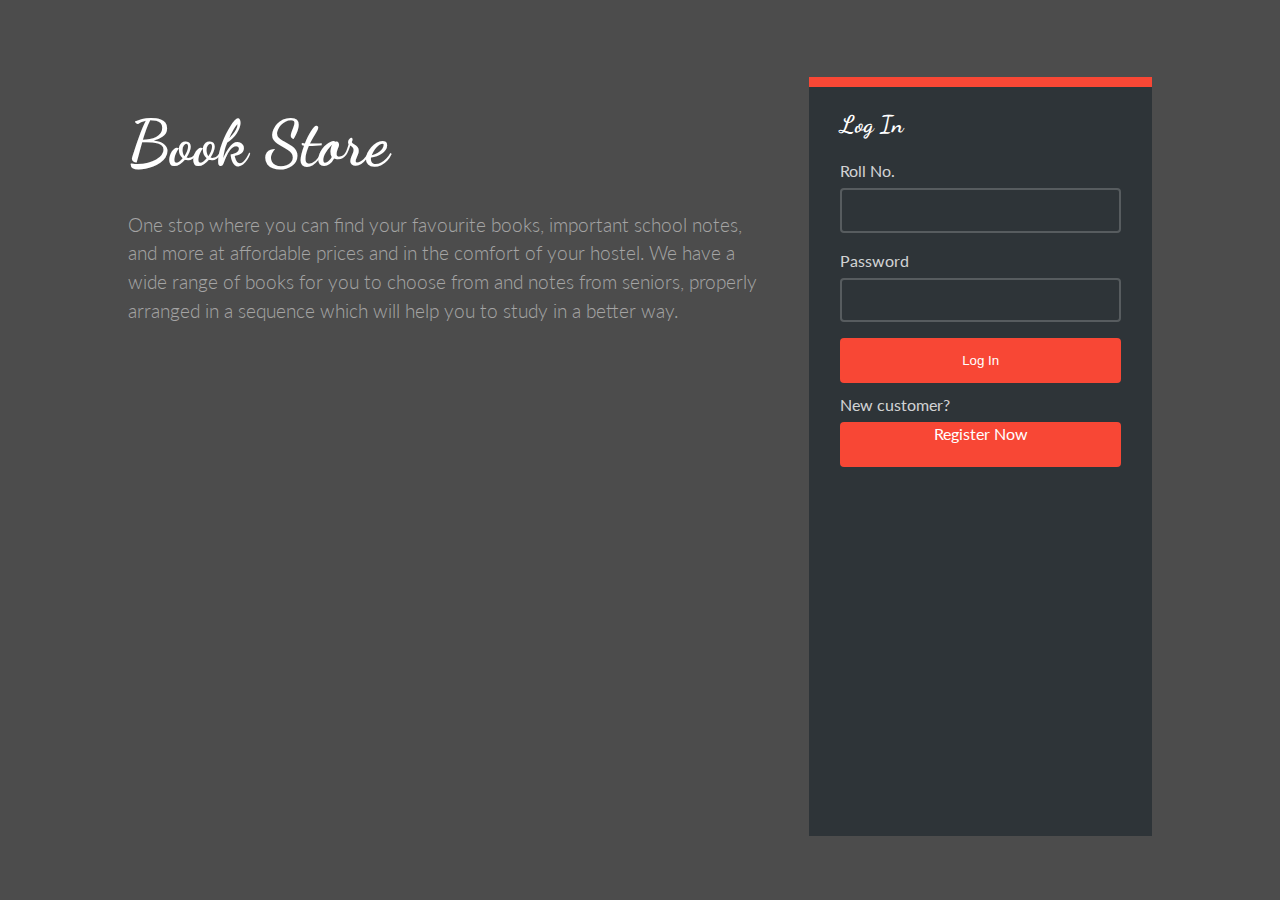
<file: DBMS PROJECT/index.html>
<!DOCTYPE html>
<html lang="en">
  <head>
    <meta charset="UTF-8" />
    <meta http-equiv="X-UA-Compatible" content="IE=edge" />
    <meta name="viewport" content="width=device-width, initial-scale=1.0" />
    <link rel="stylesheet" href="styles.css" />
    <title>Document</title>
  </head>
  <body>
    <div class="fullcontent">
      <div class="headings">
        <h1>Book Store</h1>
        <h2>
          One stop where you can find your favourite books, important school
          notes, and more at affordable prices and in the comfort of your
          hostel. We have a wide range of books for you to choose from and notes
          from seniors, properly arranged in a sequence which will help you to
          study in a better way.
        </h2>
      </div>
      <div class="formbox">
        <h3>Log In</h3>
        <form id="form" action="" method="post">
          <label for="">Roll No.</label>
          <input type="text" name="username" class="asd" />
          <label for="">Password</label>
          <input type="password" id="" name="password" class="asd" />
          <input
            id="btn"
            type="submit"
            name="submit"
            value="Log In"
            class="mainbox"
          />
          <label for="">New customer?</label>
          <a href="registerNow.html" class="mainbox">Register Now</a>
        </form>
      </div>
    </div>
  </body>
</html>
</file>
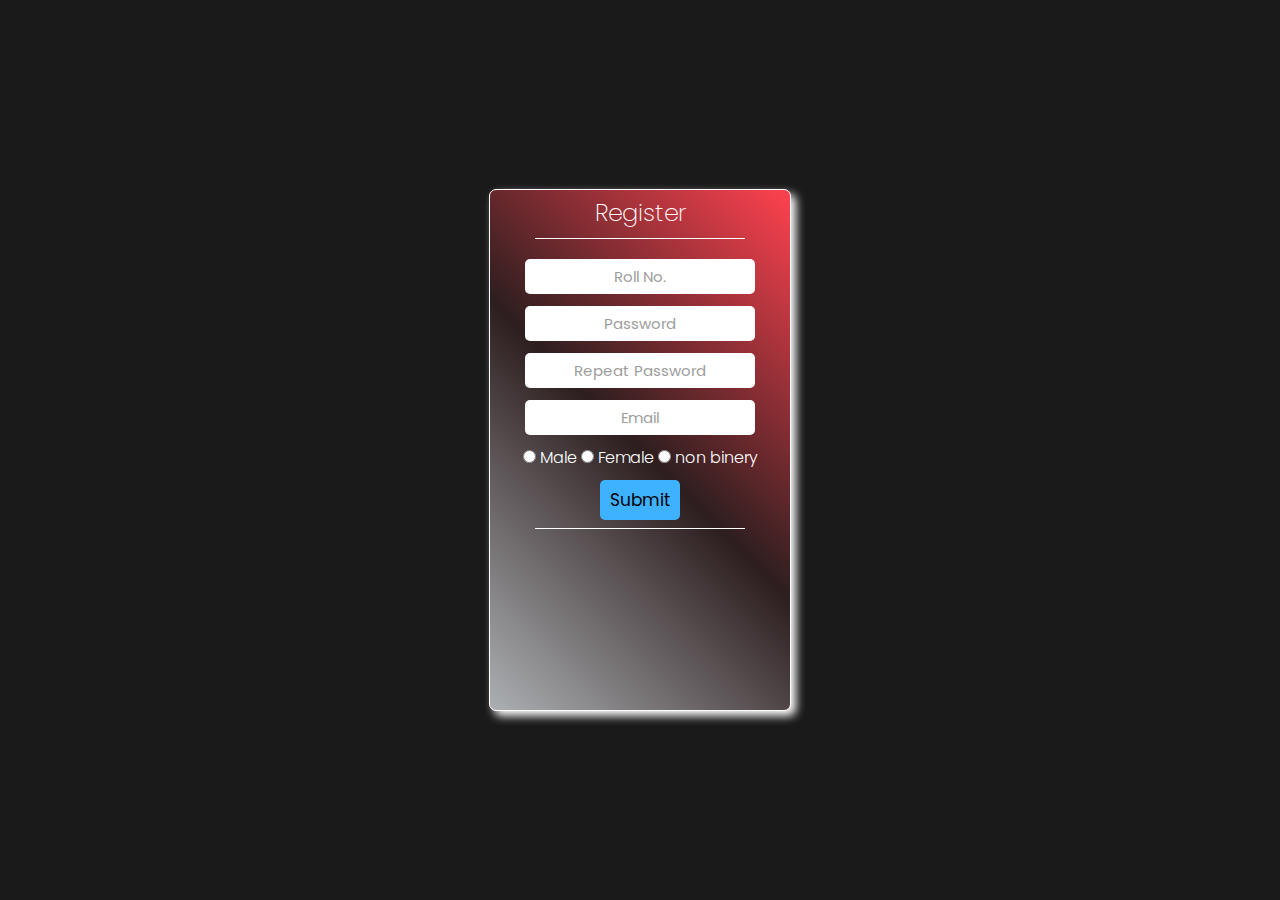
<file: DBMS PROJECT/registerNow.html>
<!DOCTYPE html>
<html lang="en">
  <html lang="en">
    <head>
      <!--Font-->
      <link rel="preconnect" href="https://fonts.googleapis.com" />
      <link rel="preconnect" href="https://fonts.gstatic.com" crossorigin />
      <link
        href="https://fonts.googleapis.com/css2?family=Poppins:ital,wght@0,100;0,200;0,300;0,400;1,100;1,200;1,300&display=swap"
        rel="stylesheet"
      />
      <!--Font-->
      <link
        rel="stylesheet"
        href="https://cdnjs.cloudflare.com/ajax/libs/font-awesome/4.7.0/css/font-awesome.min.css"
      />
      <link rel="stylesheet" href="registerNow.css" />
      <meta charset="UTF-8" />
      <meta http-equiv="X-UA-Compatible" content="IE=edge" />
      <meta name="viewport" content="width=device-width, initial-scale=1.0" />
      <title>Register-Form</title>
    </head>
    <body>
      <div class="main">
        <h2>Register</h2>
        <hr />
        <br />
        <input type=" number" class="text" placeholder="Roll No." />
        <input type="password" class="pass1" placeholder="Password" />
        <input type="password" class="pass2" placeholder="Repeat Password" />
        <input type="email" class="email" placeholder="Email" required />
        <br />
        <span class="radio">
          <input type="radio" name="gender" value="male" /> Male
          <input type="radio" name="gender" value="female" /> Female
          <input type="radio" name="gender" value="female" />&nbspnon&nbspbinery
        </span>
        <br />
        <button class="btn">Submit</button>
        <br />
        <hr />
        <!-- <div class="i">
          <p>register With:</p>
          <br />
          <button><i class="fa fa-google"></i> Google</button>
          <button><i class="fa fa-github"></i> GitHub</button>
          <button><i class="fa fa-twitter"></i> Twitter</button>
          <button><i class="fa fa-spotify"></i> Spotify</button>
        </div> -->
      </div>
    </body>
  </html>
</html>
</file>
<file: DBMS PROJECT/styles.css>
@import url("https://fonts.googleapis.com/css?family=Dancing+Script|Lato");
:root {
  --primaryred: #ff424f;
  --secondaryred: #f84735;
  --lightblack: #222b31;
  --darkblack: #191c1f;
  --mainfont: "Dancing Script", cursive;
  --secondfont: "Lato", sans-serif;
}
body {
  margin: 0;
  padding: 0;
  font-size: 16px;
  line-height: 1.5;
  font-family: var(--secondfont);
}
*,
*:before,
*:after {
  box-sizing: border-box;
}
img {
  max-width: 100%;
  height: auto;
}
.fullcontent {
  width: 100%;
  min-height: 100vh;
  height: auto;
  padding: 6% 10% 5% 10%;
  background-image: url(img/b.jpg);
  background: linear-gradient(rgba(0, 0, 0, 0.7), rgba(0, 0, 0, 0.7)),
    url(https://raw.githubusercontent.com/Poojavpatel/BookStoreApp/master/img/b.jpg);
  background-size: cover;
  background-position: 50% 50%;
  display: flex;
  flex-direction: row;
}
.headings {
  /* background:red;  */
  flex-basis: 65%;
  margin-right: 5%;
}
.headings h1 {
  font-size: 4rem;
  font-family: var(--mainfont);
  color: white;
  margin: 3% 0% 3% 0%;
}
.headings h2 {
  font-size: 1.2rem;
  font-weight: 300;
  color: rgba(255, 255, 255, 0.5);
}
.formbox {
  background: rgb(34, 43, 49, 0.7);
  color: white;
  flex-basis: 35%;
  border-top: 10px solid var(--secondaryred);
  padding: 2% 3%;
}
.formbox * {
  margin: 0;
}
.formbox h3 {
  font-family: var(--mainfont);
  font-size: 1.5rem;
  margin-bottom: 1rem;
}
.formbox form label {
  color: rgba(255, 255, 255, 0.8);
  display: inline-block;
  max-width: 100%;
  margin-bottom: 0.3rem;
}
.formbox form .asd {
  border: 2px solid rgba(255, 255, 255, 0.2);
  box-shadow: none;
  background: transparent;
  height: 2.8rem;
  display: block;
  width: 100%;
  border-radius: 4px;
  margin-bottom: 1rem;
}
form .mainbox {
  color: white;
  box-shadow: none;
  background: var(--secondaryred);
  height: 2.8rem;
  display: block;
  width: 100%;
  border-radius: 4px;
  margin-bottom: 10px;
  text-align: center;
  text-decoration: none;
  border: none;
}
a .mainbox {
  margin: 0;
  padding: 2%;
}
</file>
<file: DBMS PROJECT/registerNow.css>
* {
  margin: 0;
  padding: 0;
  font-family: "Poppins", sans-serif;
  user-select: none;
  text-align: center;
}
body {
  background: #1a1a1a;
}
.main {
  border: 1px solid white;
  border-radius: 7px;
  box-shadow: 5px 5px 10px white;
  background-color: #ff424f;
  background-image: linear-gradient(
    225deg,
    #ff424f 0%,
    #2d1e1f 50%,
    #acb0b3 100%
  );
  width: 300px;
  height: 520px;
  position: absolute;
  top: 50%;
  left: 50%;
  transform: translate(-50%, -50%);
}
.main h2 {
  color: white;
  font-weight: 200;
  padding-top: 5px;
}
.main hr {
  background: white;
  margin-top: 8px;
  height: 1px;
  width: 70%;
  border: none;
  margin-left: 45px;
}
.text,
.pass1,
.pass2,
.email {
  width: 230px;
  height: 35px;
  border-radius: 5px;
  border: none;
  outline: none;
  font-size: 16px;
  cursor: default;
}
input::placeholder {
  opacity: 0.7;
  font-size: 15px;
}
.text {
  margin-top: -10px;
}
.pass1,
.pass2,
.email {
  margin-top: 12px;
}
.btn {
  margin-top: 10px;
  width: 80px;
  height: 40px;
  font-size: 17px;
  color: black;
  background: #3eb1ff;
  border: none;
  border-radius: 5px;
  cursor: pointer;
  transition: 0.5s;
}
.btn:hover {
  background: #134b72;
  transition: 0.3s;
  color: white;
  width: 120px;
}
.radio {
  color: white;
  font-weight: 300;
  accent-color: greenyellow;
}
.radio:hover {
  border-bottom: 1px solid white;
}
.radio input {
  margin-top: 15px;
  cursor: pointer;
}
.i i {
  padding: 5px;
  font-size: 25px;
  padding-right: 20px;
}
.i button {
  text-align: left;
  width: 140px;
  margin-top: 18px;
  cursor: pointer;
  background: white;
  border: none;
  border-radius: 5px;
  color: black;
  font-weight: 400;
  font-size: 15.8px;
  padding-bottom: 4px;
  transition: 0.4s;
}
.i button:hover {
  font-size: 16px;
  transition: 0.7s;
}
.fa-google {
  color: red;
}
.fa-github {
  color: black;
}
.fa-twitter {
  color: #00acee;
}
.fa-spotify {
  color: green;
}
.i p {
  color: white;
  margin-bottom: -25px;
}
</file>
